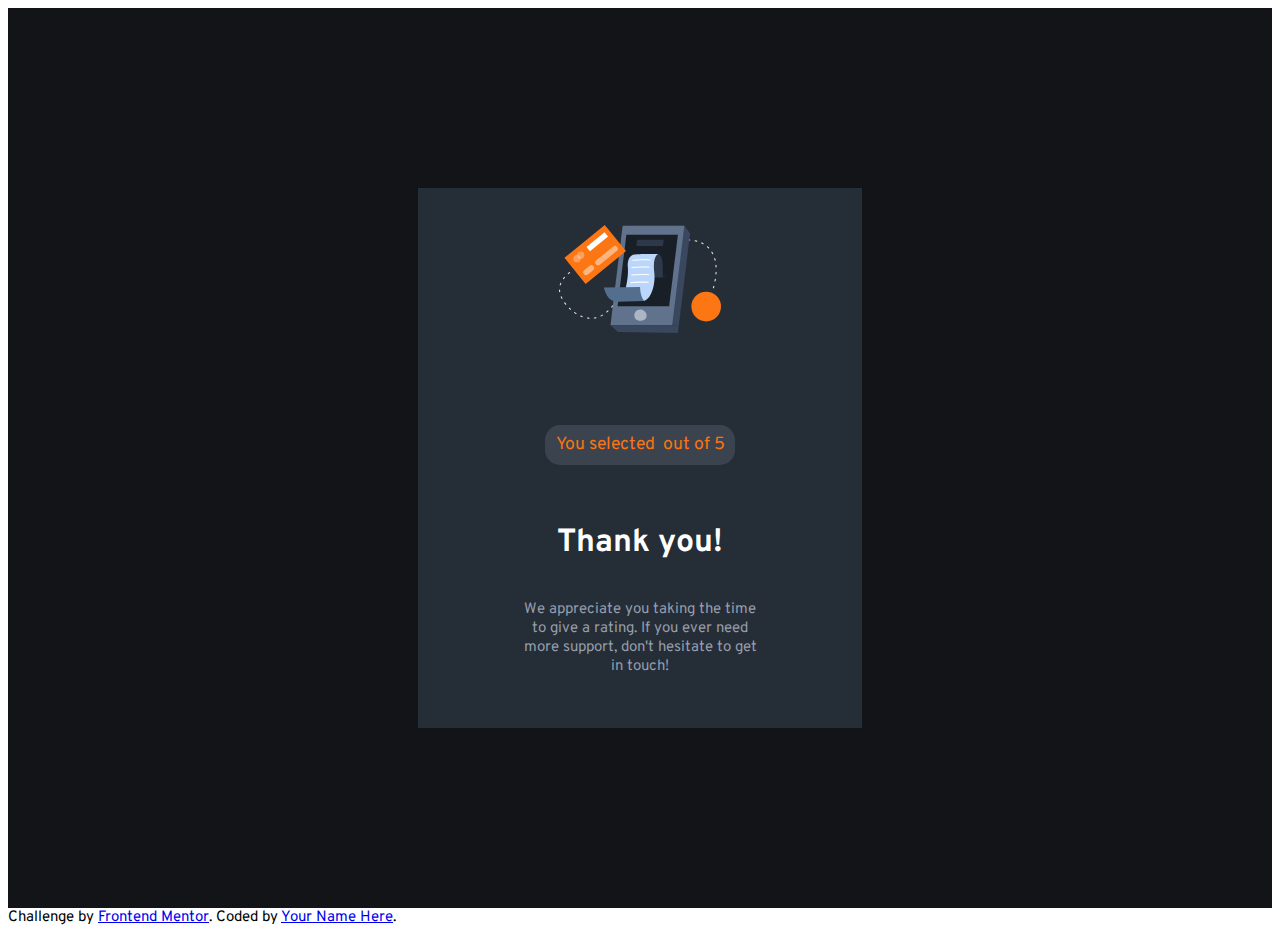
<file: submitted.html>
<!DOCTYPE html>
<html lang="en">
<head>
  <meta charset="UTF-8">
  <meta name="viewport" content="width=device-width, initial-scale=1.0">
  <link rel="icon" type="image/png" sizes="32x32" href="./images/favicon-32x32.png">
  <link rel="stylesheet" href="submitted.css">
  <title>Frontend Mentor | Interactive rating component</title>
</head>
<body>
  <div id="container">
    <section id="section-1">
        <div id="img-cont">
            <svg width="162" height="108" xmlns="http://www.w3.org/2000/svg"><g fill="none"><path d="M30 93.744h-.044a23.456 23.456 0 0 1-1.61-.189.543.543 0 0 1 .155-1.076c.52.076 1.04.135 1.563.178a.538.538 0 0 1-.043 1.076l-.022.01Zm5.37-.205a.538.538 0 0 1-.08-1.076 19.51 19.51 0 0 0 1.54-.306.536.536 0 0 1 .645.403.538.538 0 0 1-.397.646c-.537.129-1.074.236-1.611.323l-.097.01Zm-12.137-1.312a.536.536 0 0 1-.183-.033 24.346 24.346 0 0 1-1.525-.608.539.539 0 0 1 .424-.99c.483.21.983.404 1.472.587a.538.538 0 0 1-.188 1.044Zm18.759-.829a.538.538 0 0 1-.242-1.022c.467-.226.934-.479 1.39-.742a.536.536 0 1 1 .538.93c-.478.275-.967.538-1.45.78a.536.536 0 0 1-.258.054h.022Zm-24.994-2.292a.536.536 0 0 1-.29-.08c-.457-.29-.913-.597-1.36-.91a.536.536 0 1 1 .612-.882c.436.307.876.597 1.322.883a.538.538 0 0 1-.284.99Zm30.772-1.544a.537.537 0 0 1-.408-.193.539.539 0 0 1 .06-.759l.117-.124c.355-.306.715-.624 1.074-.957a.537.537 0 1 1 .73.79c-.375.345-.74.673-1.106.985l-.123.102a.537.537 0 0 1-.344.156Zm-36.326-2.69a.537.537 0 0 1-.36-.14c-.402-.37-.8-.747-1.18-1.124a.539.539 0 0 1 .751-.769c.376.371.763.737 1.155 1.076a.538.538 0 0 1 .032.764.537.537 0 0 1-.398.194Zm41.305-2.21a.537.537 0 0 1-.398-.899c.355-.393.715-.79 1.074-1.2a.537.537 0 1 1 .806.71c-.365.415-.725.818-1.074 1.21a.537.537 0 0 1-.408.152v.026ZM6.724 79.723a.537.537 0 0 1-.424-.204 41.79 41.79 0 0 1-.989-1.308.539.539 0 0 1 .124-.753.536.536 0 0 1 .746.124c.312.425.629.85.962 1.27a.539.539 0 0 1-.42.871Zm50.579-2.383a.539.539 0 0 1-.419-.877c.338-.414.677-.828 1.015-1.253a.537.537 0 1 1 .838.672l-1.02 1.259a.537.537 0 0 1-.414.199ZM2.9 73.887a.537.537 0 0 1-.473-.312c-.257-.5-.499-1-.714-1.485a.539.539 0 0 1 .685-.72c.133.052.24.154.298.285.21.462.44.946.687 1.425a.539.539 0 0 1-.483.786v.021Zm58.753-2.028a.537.537 0 0 1-.424-.866l.988-1.275a.537.537 0 1 1 .848.656l-.988 1.275a.537.537 0 0 1-.424.188v.022ZM.682 67.286a.537.537 0 0 1-.537-.462A17.06 17.06 0 0 1 0 65.16a.538.538 0 1 1 1.074 0c.018.519.063 1.036.134 1.55a.539.539 0 0 1-.462.607l-.064-.032Zm65.24-.973a.537.537 0 0 1-.43-.867l.984-1.28a.536.536 0 0 1 .853.65l-.993 1.265a.537.537 0 0 1-.414.21v.022Zm88.49-2.96a.724.724 0 0 1-.15 0 .537.537 0 0 1-.366-.666c.134-.474.28-.99.424-1.544a.538.538 0 0 1 .655-.388.537.537 0 0 1 .382.662c-.145.538-.29 1.076-.43 1.565a.537.537 0 0 1-.515.372Zm-84.247-2.592a.536.536 0 0 1-.424-.867l.983-1.28a.54.54 0 1 1 .854.662l-.989 1.275a.537.537 0 0 1-.413.183l-.01.027Zm-68.924-.382a.536.536 0 0 1-.156 0 .538.538 0 0 1-.355-.673 21.47 21.47 0 0 1 .537-1.565.537.537 0 1 1 .994.403c-.193.49-.37.985-.537 1.474a.537.537 0 0 1-.473.334l-.01.027Zm154.782-3.863a.311.311 0 0 1-.102 0 .538.538 0 0 1-.43-.624c.097-.538.188-1.044.28-1.582a.545.545 0 1 1 1.073.178c-.09.538-.182 1.076-.279 1.614a.537.537 0 0 1-.542.414ZM74.46 55.209a.537.537 0 0 1-.424-.872l1.004-1.27a.537.537 0 1 1 .838.673l-.999 1.264a.537.537 0 0 1-.408.205h-.01ZM4.436 54.165a.539.539 0 0 1-.43-.855c.323-.436.666-.872 1.02-1.297a.537.537 0 1 1 .822.694 22.92 22.92 0 0 0-.977 1.237.537.537 0 0 1-.435.221Zm74.408-4.417a.539.539 0 0 1-.414-.877l1.026-1.248a.537.537 0 1 1 .843.667l-1.02 1.243a.537.537 0 0 1-.435.215Zm78.124-.161h-.043a.538.538 0 0 1-.494-.576c.043-.538.075-1.076.107-1.614a.538.538 0 0 1 .564-.538c.295.018.52.27.505.565a54.253 54.253 0 0 1-.107 1.614.538.538 0 0 1-.532.549ZM9.28 49.13a.537.537 0 0 1-.338-.958c.8-.646 1.316-.99 1.337-1.006a.536.536 0 0 1 .59.898s-.499.334-1.25.942a.536.536 0 0 1-.35.124h.011Zm74.075-4.74a.537.537 0 0 1-.403-.888c.35-.408.704-.817 1.074-1.22a.537.537 0 1 1 .806.71c-.355.403-.71.806-1.074 1.215a.537.537 0 0 1-.414.183h.01Zm73.742-1.797a.537.537 0 0 1-.537-.505 54.325 54.325 0 0 0-.118-1.614.54.54 0 1 1 1.074-.097c.048.538.091 1.076.118 1.614 0 .285-.221.52-.505.538l-.032.064Zm-69.064-3.416a.537.537 0 0 1-.392-.904c.365-.398.735-.79 1.106-1.178a.536.536 0 0 1 .779.737l-1.074 1.173a.537.537 0 0 1-.44.172h.02Zm68.092-3.502a.537.537 0 0 1-.537-.409 22.668 22.668 0 0 0-.408-1.533.539.539 0 0 1 1.03-.307c.151.538.296 1.05.425 1.587a.539.539 0 0 1-.398.651l-.112.01Zm-63.221-1.512a.537.537 0 0 1-.376-.92l1.165-1.13a.537.537 0 1 1 .763.76c-.387.365-.768.741-1.155 1.118a.537.537 0 0 1-.419.172h.022Zm5.14-4.745a.537.537 0 0 1-.355-.941l1.235-1.076a.539.539 0 1 1 .693.828c-.408.34-.817.689-1.225 1.039a.537.537 0 0 1-.37.15h.021Zm55.197-.575c-.247-.468-.505-.931-.779-1.378a.537.537 0 1 1 .918-.554c.285.463.537.947.811 1.431a.539.539 0 0 1-.478.791.537.537 0 0 1-.472-.29ZM103.5 25.055a.539.539 0 0 1-.322-.974c.44-.322.88-.634 1.32-.946a.537.537 0 0 1 .845.394.54.54 0 0 1-.227.488l-1.3.93a.536.536 0 0 1-.338.108h.022Zm46.132-1.56a.537.537 0 0 1-.381-.161c-.359-.359-.74-.717-1.144-1.076a.536.536 0 1 1 .709-.807c.408.36.81.742 1.197 1.135a.539.539 0 0 1 0 .759.537.537 0 0 1-.403.15h.022Zm-40.279-2.28a.537.537 0 0 1-.274-1.001c.473-.275.946-.538 1.418-.797a.54.54 0 0 1 .81.474.542.542 0 0 1-.273.468c-.467.253-.929.538-1.39.785a.536.536 0 0 1-.344.07h.053Zm34.737-1.894a.504.504 0 0 1-.258-.07c-.451-.248-.924-.49-1.407-.716a.539.539 0 0 1 .462-.974c.499.237.988.49 1.46.748a.538.538 0 0 1-.257 1.012Zm-28.49-1.195a.537.537 0 0 1-.2-1.038c.505-.204 1.01-.398 1.52-.581a.537.537 0 0 1 .366 1.011c-.495.178-.989.366-1.483.57a.536.536 0 0 1-.247.038h.043Zm22.045-1.452a.777.777 0 0 1-.156 0c-.505-.15-1.02-.29-1.53-.41a.553.553 0 0 1 .252-1.075c.537.129 1.074.269 1.611.425a.542.542 0 0 1-.15 1.076l-.027-.016Zm-15.456-.597a.537.537 0 0 1-.118-1.066c.537-.107 1.074-.21 1.61-.29a.543.543 0 0 1 .59.735.544.544 0 0 1-.423.34c-.537.082-1.036.178-1.557.286a.365.365 0 0 1-.102-.005Zm8.555-.603h-.038a32.41 32.41 0 0 0-1.579-.06.538.538 0 0 1 0-1.075c.537 0 1.074.027 1.638.06a.538.538 0 0 1-.032 1.075h.01Z" fill="#E6E6E6"/><path fill="#39475F" d="M119.847 100.221H58.146L70.332.793h55.025l5.747 7.601z"/><path fill="#61728D" d="M113.172 100.221H51.465L63.651.793h61.706z"/><path fill="#181F27" d="M110.132 81.354H58.576l8.791-71.695h51.557z"/><path fill="#1E252E" d="m92.743 50.055 14.897.177-.29 2.308-14.607-.252z"/><path fill="#39475F" d="m51.465 100.221 7.422 6.864 60.037.915.923-7.779z"/><path d="M99.096 29.058s2.572.183 3.888 5.03c1.316 4.847.865 18.377.865 18.377l-11.096-.177s-5.537-20.137 6.343-23.23Z" fill="#2D394B"/><path fill="#FC7614" d="M5.42 32.843 45.778 0l21.18 26.119L26.603 58.96z"/><path fill="#FFF" d="M27.49 21.931 45.56 7.226l3.497 4.313-18.07 14.706z"/><path d="m25.272 45.175 5.338-4.345a2.772 2.772 0 0 1 3.902.404 2.781 2.781 0 0 1-.404 3.91l-5.338 4.344a2.772 2.772 0 0 1-3.903-.404 2.781 2.781 0 0 1 .405-3.91ZM37.33 35.365l16.89-13.743a2.772 2.772 0 0 1 3.902.404 2.781 2.781 0 0 1-.405 3.909L40.83 39.679a2.772 2.772 0 0 1-3.903-.404 2.781 2.781 0 0 1 .405-3.91Z" fill="#FFF" opacity=".46"/><ellipse fill="#FFF" opacity=".3" cx="17.937" cy="33.636" rx="3.673" ry="3.68"/><ellipse fill="#FFF" opacity=".3" cx="21.664" cy="30.284" rx="3.673" ry="3.68"/><path d="M99.096 29.058s-5.838 2.103-3.803 18.581c1.493 12.073-3.55 28.056-11.004 28.25-7.454.193-21.202-.463-21.202-.463s7.159-18.56 5.676-34.145a14.786 14.786 0 0 1 .763-6.456c.87-2.373 2.487-4.842 5.494-5.245 6.004-.818 24.076-.522 24.076-.522Z" fill="#BAD6FA"/><path d="m58.957 76.63 26.342-.537s-4.017-3.992-4.27-14.154l-36.234.538a31.494 31.494 0 0 0 2.841 7.531 12.547 12.547 0 0 0 11.32 6.623Z" fill="#546F8D"/><path fill="#2D394B" d="m78.21 14.834-.918 6.041h26.621l.806-6.041z"/><path d="M85.54 86.19c-2.872-2.517-7.416-2.022-9.446 1.222a4.955 4.955 0 0 0-.8 2.647c0 3.98 2.744 6.59 8.227 5.492 4.184-.839 5.779-6.073 2.02-9.36Z" fill="#FFF" opacity=".48"/><ellipse fill="#FC7614" cx="147.188" cy="81.542" rx="14.812" ry="14.837"/><path d="M73.731 35.75a.537.537 0 0 1-.038-1.076c.113 0 11.343-.828 17.363-.29a.54.54 0 0 1-.096 1.076c-5.908-.538-17.079.274-17.186.285l-.043.005Zm-.891 7.279a.538.538 0 0 1-.038-1.076c.113 0 11.342-.828 17.363-.29a.54.54 0 0 1-.097 1.076c-5.907-.538-17.073.28-17.185.285l-.043.005Zm-.102 7.564a.538.538 0 0 1-.043-1.076c.112 0 11.347-.829 17.362-.29a.54.54 0 0 1-.096 1.075c-5.908-.538-17.073.28-17.186.286l-.037.005Zm-.715 7.564a.537.537 0 0 1-.037-1.076c.112 0 11.342-.829 17.362-.285a.54.54 0 0 1-.096 1.076c-5.908-.538-17.073.28-17.186.285h-.043Z" fill="#FFF"/></g></svg>
        </div>
        <div id="selected-rating-cont">
            <div id="selected-rating">You selected&nbsp;<span id="user-rating-display"></span> &nbsp;out of 5</div>
        </div>
        <div id="text-cont">
            <h1>Thank you!</h1>
            <p>We appreciate you taking the time to give a rating. If you ever need more support, don't hesitate to get in touch!</p>
        </div>
    </section>
  </div>
  <div class="attribution">
    Challenge by <a href="https://www.frontendmentor.io?ref=challenge" target="_blank">Frontend Mentor</a>. 
    Coded by <a href="#">Your Name Here</a>.
  </div>
  <script src="submitted.js"></script>
</body>
</html>
</file>
<file: submitted.css>
:root {
  --priomary-color: hsl(216, 12%, 8%);
  --secondary-color: hsl(213, 19%, 18%);
  --accent-color: hsl(25, 97%, 53%);
  --grading-color: hsl(214, 15%, 27%);
}
@font-face {
  font-family: "Overpass";
  src: url(./Fonts/Overpass-VariableFont_wght.ttf) format("truetype");
  font-weight: 400;
  font-style: normal;
}
@font-face {
  font-family: "Overpass";
  src: url(./Fonts/Overpass-VariableFont_wght.ttf) format("truetype");
  font-weight: 700;
  font-style: normal;
}
body {
  font-size: 15px;
  font-family: "Overpass", sans-serif;
}
#container {
  max-width: 1920px;
  width: 100%;
  height: 100vh;
  margin: 0 auto;
  background-color: var(--priomary-color);
  display: flex;
  justify-content: center;
  align-items: center;
}
#section-1 {
  height: 60%;
  width: 30%;
  background-color: var(--secondary-color);
  display: flex;
  flex-direction: column;
  justify-content: space-evenly;
  padding: 0 2rem 0 2rem;
}
#img-cont {
  width: 100%;
  height: 30%;
  display: flex;
  justify-content: center;
}
#selected-rating-cont {
  width: 100%;
  height: 2.5rem;
  display: flex;
  justify-content: center;
}
#selected-rating {
  width: 50%;
  background-color: var(--grading-color);
  border-radius: 15px;
  color: var(--accent-color);
  display: flex;
  justify-content: center;
  align-items: center;
  font-size: 1.1rem;
}
h1 {
  color: white;
  font-size: 2rem;
  font-weight: 700;
}
#text-cont p {
  color: hsl(217, 12%, 63%);
  width: 64.5%;
  text-align: center;
  font-weight: 400;
}
#text-cont {
  display: flex;
  flex-direction: column;
  align-items: center;
}
</file>
